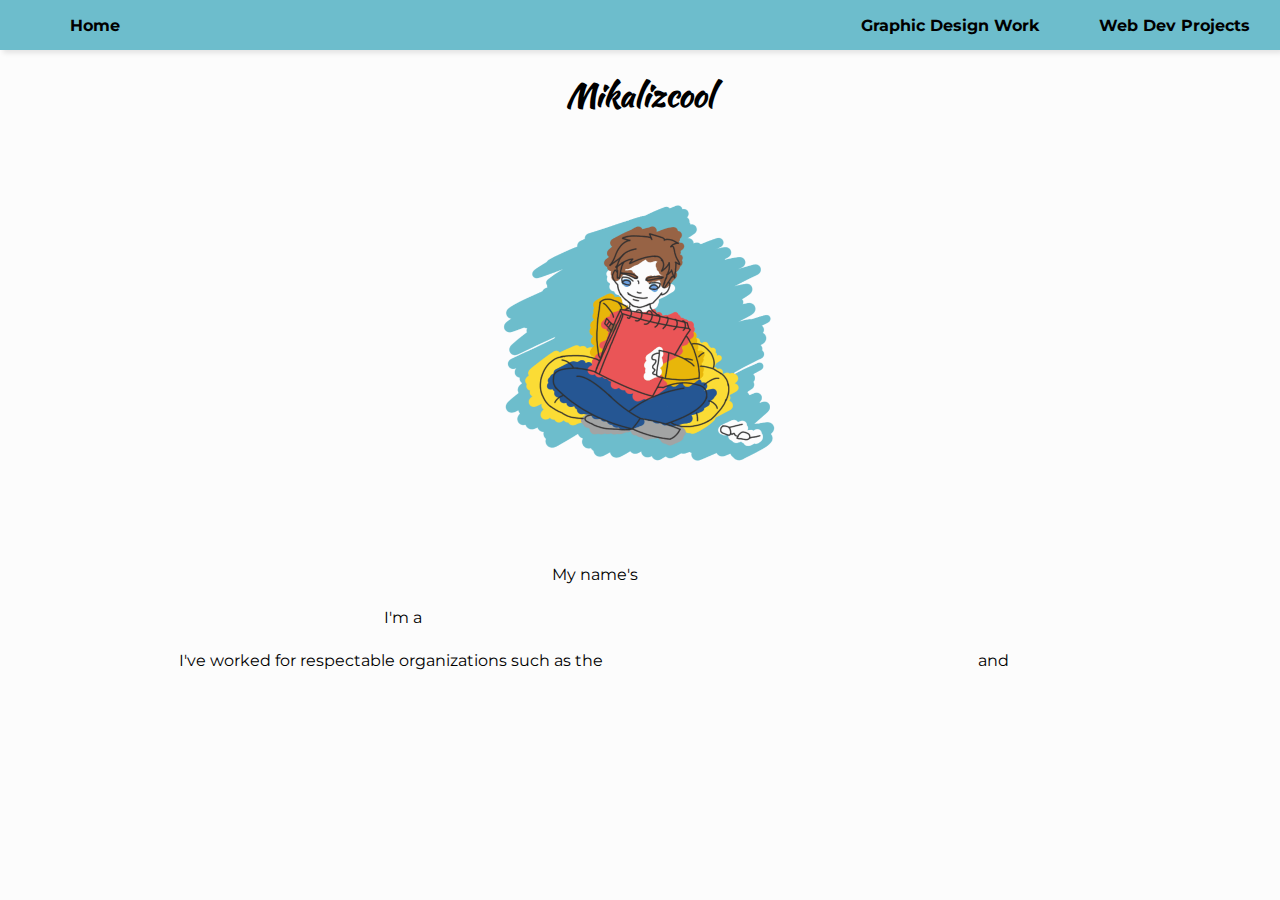
<file: index.html>
<!DOCTYPE html>
<html lang="en">
<head>
    <meta charset="UTF-8">
    <meta name="viewport" content="width=device-width, initial-scale=1.0">
    <title>Michael</title>
    
    <link href='https://fonts.googleapis.com/css?family=Montserrat' rel='stylesheet'>
    <link href="https://fonts.googleapis.com/css2?family=Kaushan+Script&display=swap" rel="stylesheet">
    <link href='./design.css' rel='stylesheet'>
    <link rel="apple-touch-icon" sizes="180x180" href="./apple-touch-icon.png">
    <link rel="icon" type="image/png" sizes="32x32" href="/media/favicon-32x32.png">
    <link rel="icon" type="image/png" sizes="16x16" href="/media/favicon-16x16.png">
</head>
<body style="background-color:rgb(252,252,252);">
    
    <nav>
        <ul class="sidebar">
            <li onclick = hideSidebar()><a href="#"><svg xmlns="http://www.w3.org/2000/svg" height="24" viewBox="0 -960 960 960" width="24"><path d="m256-200-56-56 224-224-224-224 56-56 224 224 224-224 56 56-224 224 224 224-56 56-224-224-224 224Z"/></svg></a></li>
            <li><a href="/"> Home </a></li>
            <li><a href="/work"> Graphic Design Work</a></li>
            <li><a href="/projects"> Web Dev Projects </a></li>
            
            
        </ul>
        <ul>
            <li class="hideOnMobile"><a href="/"> Home </a></li>
            <li class="hideOnMobile"><a href="/work"> Graphic Design Work</a></li>
            <li class="hideOnMobile"><a href="/projects"> Web Dev Projects </a></li>
            
            <li class="menu-button" onclick=showSidebar()><a href="#"><svg xmlns="http://www.w3.org/2000/svg" height="24" viewBox="0 -960 960 960" width="24"><path d="M120-240v-80h720v80H120Zm0-200v-80h720v80H120Zm0-200v-80h720v80H120Z"/></svg></a></li>
        </ul>
    </nav>

    <main class="main">
        <h1>Mikalizcool</h1>
        <img src="media/website_pic_1.gif" class="center">
        <p class="welcome"><font size="+3px">Hi!</font></p>
        <p>My name's <span class="welcome">Michael.</span><br><br>I'm a <span class="welcome">Frontend Web Developer, Graphic Designer.</span><br><br>I've worked for respectable organizations such as the <span class="welcome">Department of Homeland Security</span> and <span class="welcome">Concern Worldwide.</span></p>
    </main>
    <script>
        function showSidebar(){
            const sidebar = document.querySelector('.sidebar')
            sidebar.style.display = 'flex'
        }
        function hideSidebar(){
            const sidebar = document.querySelector('.sidebar')
            sidebar.style.display = 'none'
        }
    </script>
</body>
</html>
</file>
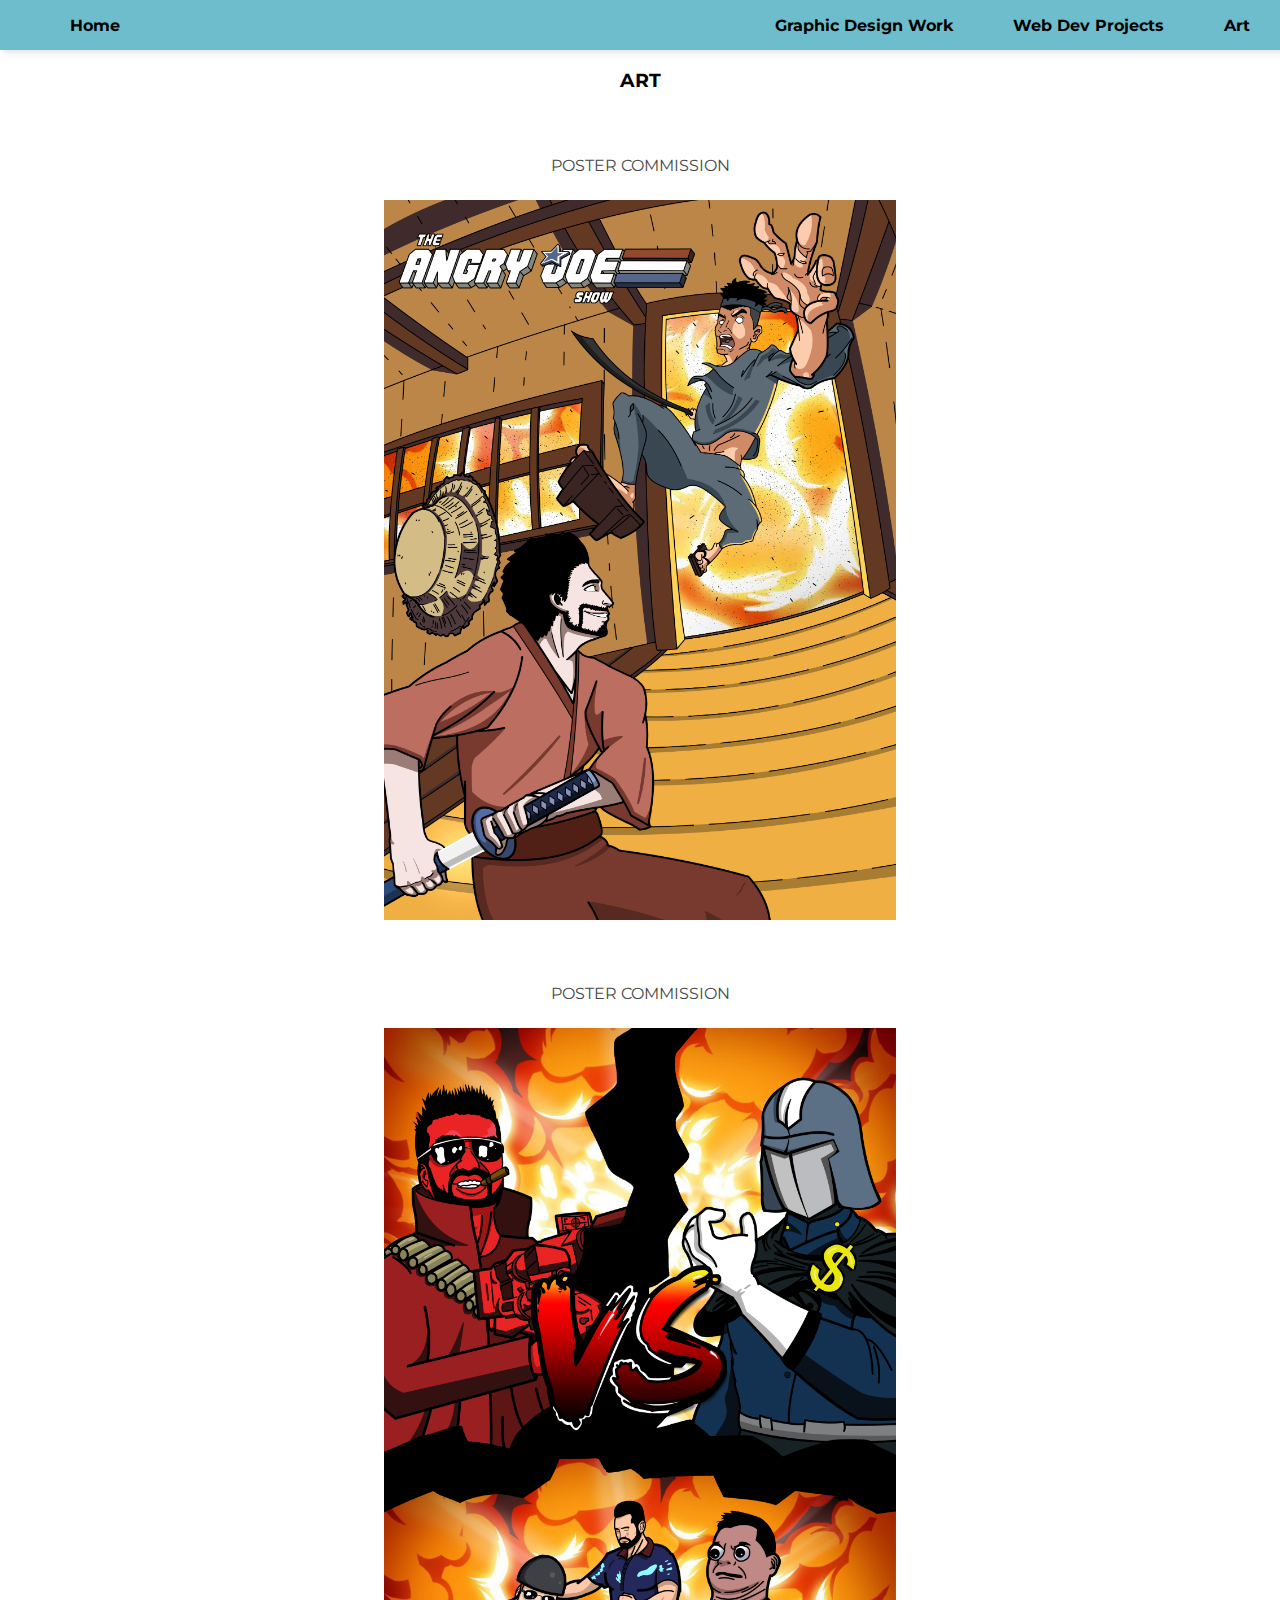
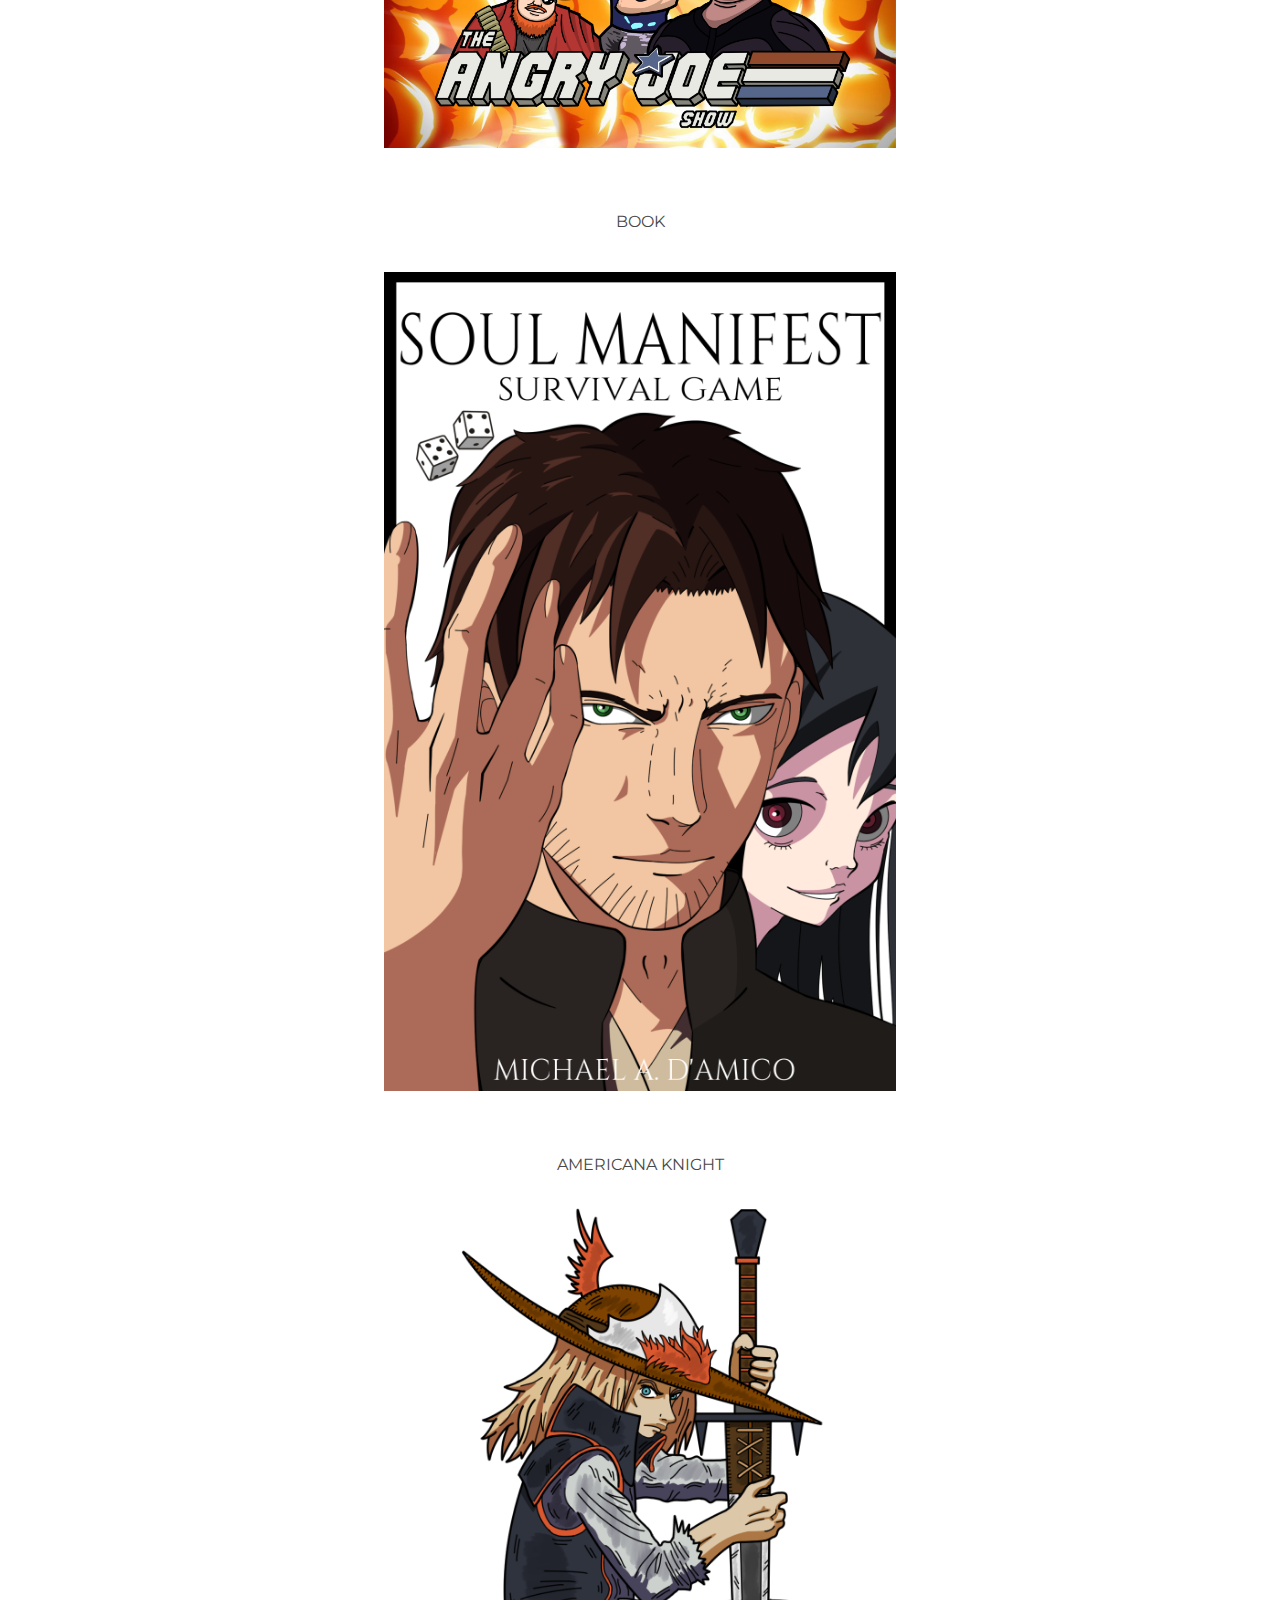
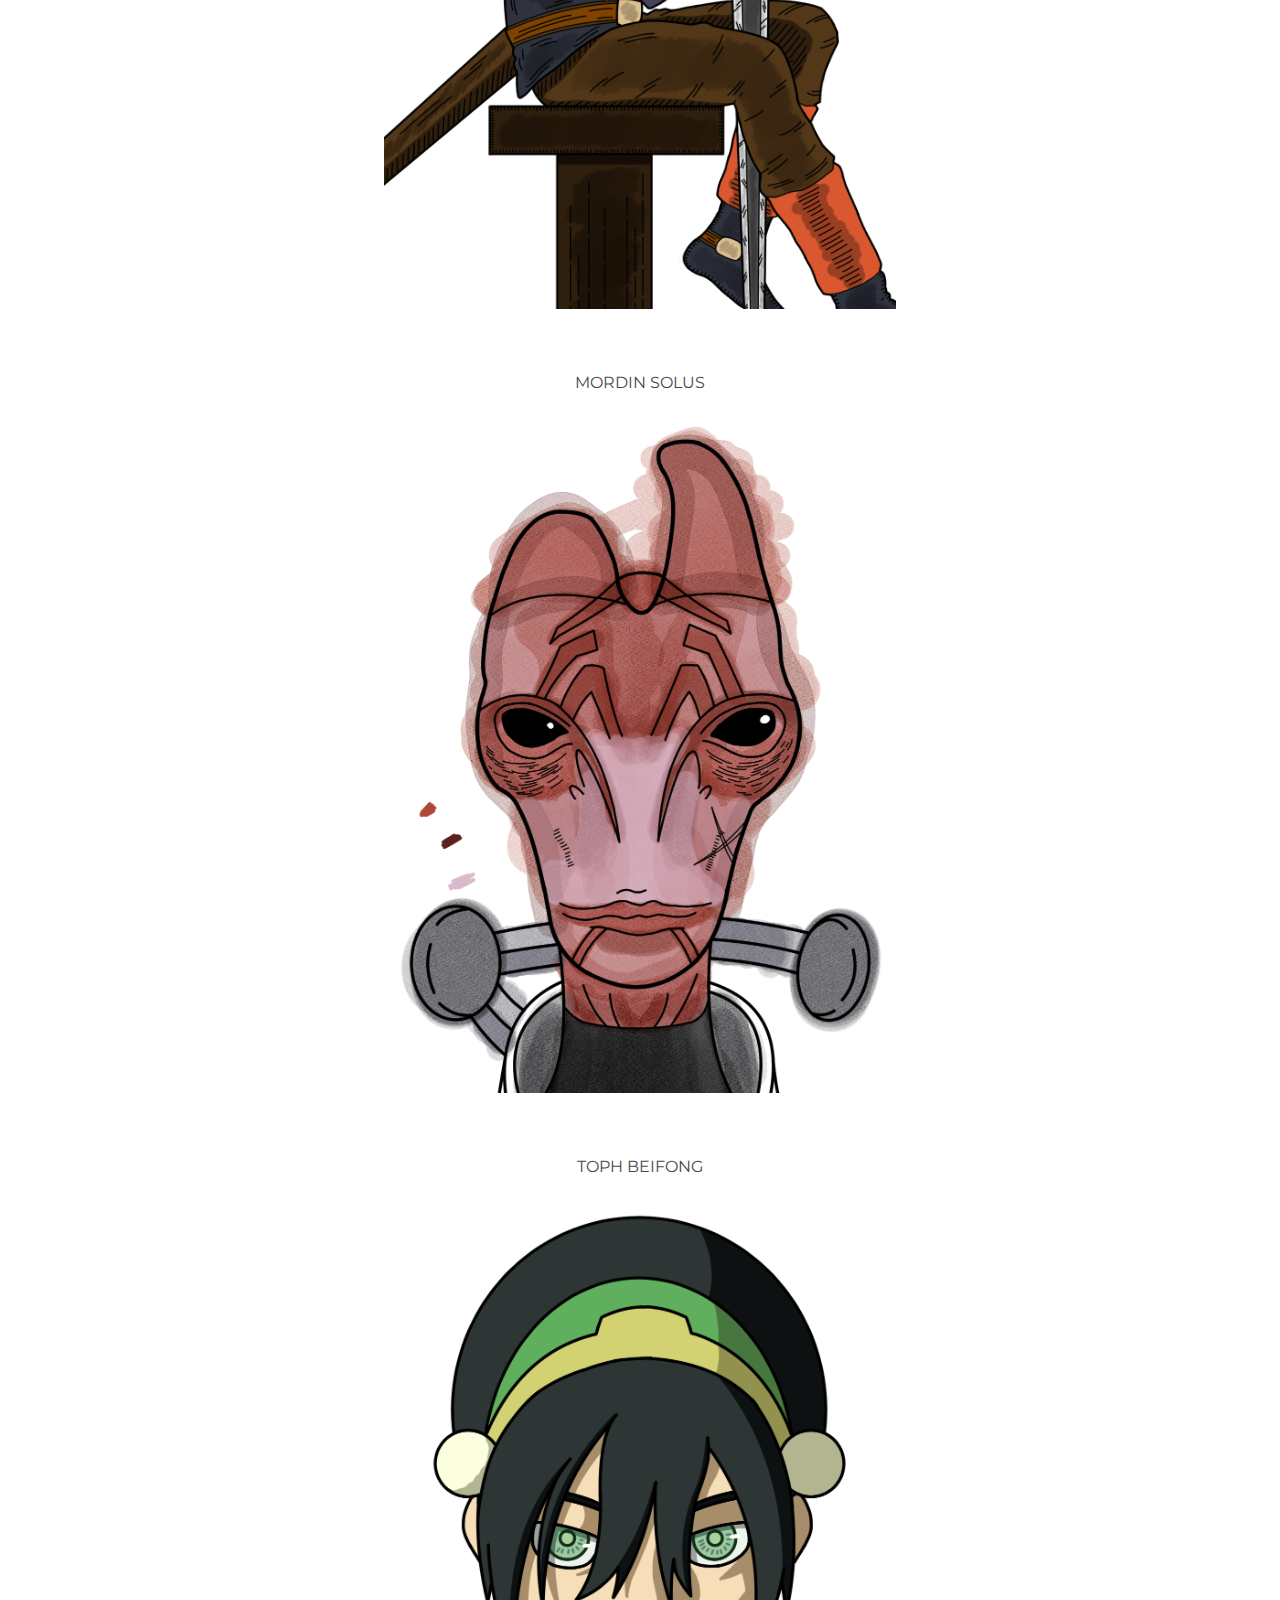
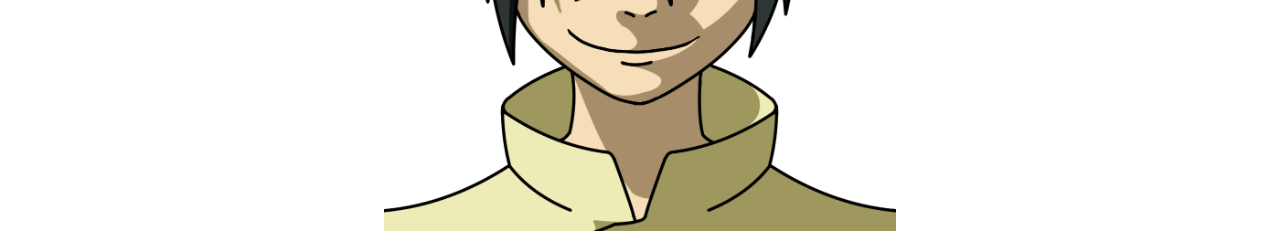
<file: art/index.html>
<!DOCTYPE html>
<html lang="en">
	<head>
		<meta name="viewport" content="width=device-width, initial-scale=1.0">
		<title> Michael </title>
		
		<link href='https://fonts.googleapis.com/css?family=Montserrat' rel='stylesheet'>
		
		<link href='../design.css' rel='stylesheet'>
		<link rel="apple-touch-icon" sizes="180x180" href="/media/apple-touch-icon.png">
		<link rel="icon" type="image/png" sizes="32x32" href="/media/favicon-32x32.png">
		<link rel="icon" type="image/png" sizes="16x16" href="/media/favicon-16x16.png">
	</head>
	<body>
		<nav>
			<ul class="sidebar">
				<li onclick = hideSidebar()><a href="#"><svg xmlns="http://www.w3.org/2000/svg" height="24" viewBox="0 -960 960 960" width="24"><path d="m256-200-56-56 224-224-224-224 56-56 224 224 224-224 56 56-224 224 224 224-56 56-224-224-224 224Z"/></svg></a></li>
				<li><a href="/"> Home </a></li>
				<li><a href="/work"> Graphic Design Work </a></li>
				<li><a href="/projects"> Web Dev Projects </a></li>
				<li><a href="/art"> Art </a></li>
			</ul>
			<ul>
				<li class="hideOnMobile"><a href="/"> Home </a></li>
				<li class="hideOnMobile"><a href="/work"> Graphic Design Work </a></li>
				<li class="hideOnMobile"><a href="/projects"> Web Dev Projects </a></li>
				<li class="hideOnMobile"><a href="/art"> Art </a></li>
				<li class="menu-button" onclick=showSidebar()><a href="#"><svg xmlns="http://www.w3.org/2000/svg" height="24" viewBox="0 -960 960 960" width="24"><path d="M120-240v-80h720v80H120Zm0-200v-80h720v80H120Zm0-200v-80h720v80H120Z"/></svg></a></li>
			</ul>
		</nav>

	<main class="main">
		<h3 class="flex-container" style="display:flex; justify-content:center; margin-bottom:10px;"> ART </h3>
		<button onclick="topFunction()" id="myBtn" title="Go to top">&uarr;</button>
		<div>
			<p class="title"> POSTER COMMISSION </p>
			<img src="/media/MichaelD_AJSA_Poster_2020.png" class="artCenter">
			<p class="title"> POSTER COMMISSION </p>
			<img src="/media/MichaelD_AJSA_Poster_2019.png" class="artCenter">
			<p class="title"> BOOK </p>
			<a href="https://www.amazon.com/dp/B0B3HM8VT9" target="blank"><img src="/media/book_cover_1.png" class="artCenter"></a>
			<p class="title"> AMERICANA KNIGHT </p>
			<img src="/media/webpic27.png" class="artCenter">
			<p class="title"> MORDIN SOLUS </p>
			<img src="/media/mordin.png" class="artCenter">
			<p class="title"> TOPH BEIFONG </p>
			<img src="/media/toph.png" class="artCenter">
		</div>
	</main>
	<script>
        function showSidebar(){
            const sidebar = document.querySelector('.sidebar')
            sidebar.style.display = 'flex'
        }
        function hideSidebar(){
            const sidebar = document.querySelector('.sidebar')
            sidebar.style.display = 'none'
        }
    </script>
  
		
		
	</body>
</html>
</file>
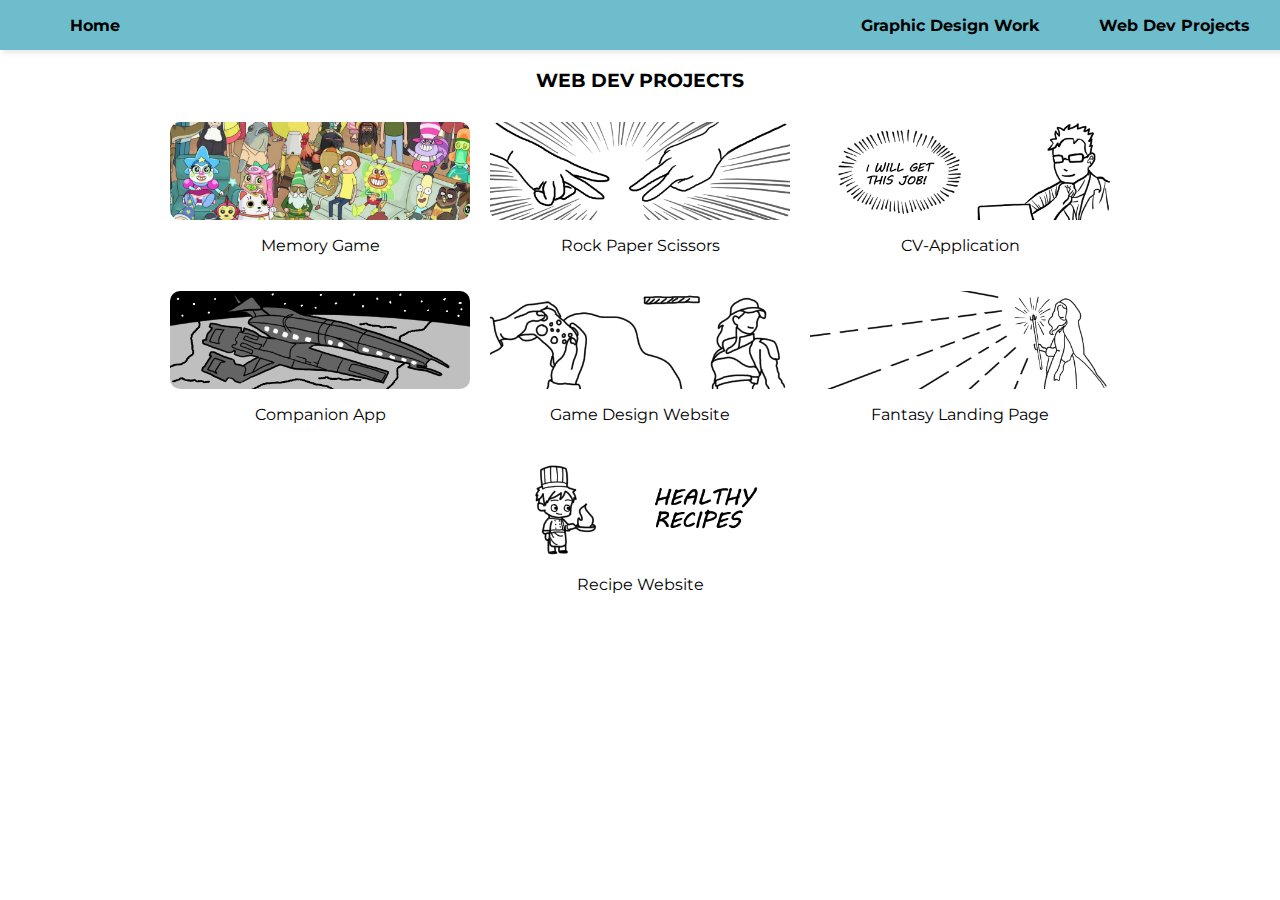
<file: projects/index.html>
<!DOCTYPE html>
<html>
	<head>
		<meta name="viewport" content="width=device-width, initial-scale=1.0">
		<title> Michael </title>
		
		<link href='https://fonts.googleapis.com/css?family=Montserrat' rel='stylesheet'>
		
		<link href='../design.css' rel='stylesheet'>
		<link rel="apple-touch-icon" sizes="180x180" href="/media/apple-touch-icon.png">
		<link rel="icon" type="image/png" sizes="32x32" href="/media/favicon-32x32.png">
		<link rel="icon" type="image/png" sizes="16x16" href="/media/favicon-16x16.png">
	</head>
	<body>
		<nav>
			<ul class="sidebar">
				<li onclick = hideSidebar()><a href="#"><svg xmlns="http://www.w3.org/2000/svg" height="24" viewBox="0 -960 960 960" width="24"><path d="m256-200-56-56 224-224-224-224 56-56 224 224 224-224 56 56-224 224 224 224-56 56-224-224-224 224Z"/></svg></a></li>
				<li><a href="/"> Home </a></li>
				<li><a href="/work"> Graphic Design Work </a></li>
				<li><a href="/projects"> Web Dev Projects </a></li>
				
			</ul>
			<ul>
				<li class="hideOnMobile"><a href="/"> Home </a></li>
				<li class="hideOnMobile"><a href="/work"> Graphic Design Work </a></li>
				<li class="hideOnMobile"><a href="/projects"> Web Dev Projects </a></li>
				
				<li class="menu-button" onclick=showSidebar()><a href="#"><svg xmlns="http://www.w3.org/2000/svg" height="24" viewBox="0 -960 960 960" width="24"><path d="M120-240v-80h720v80H120Zm0-200v-80h720v80H120Zm0-200v-80h720v80H120Z"/></svg></a></li>
			</ul>
		</nav>
		
		</div>
		<main class="main">
			<h3 class="flex-container" style="display:flex; justify-content:center; margin-bottom:10px;"> WEB DEV PROJECTS </h3>
			<div class="project-container">
				<div class="gallery">
					<div class="gallery-item">
						<a href="https://memory-game-two-pied.vercel.app/" target="_blank"><img src="/media/memory-game.png" alt="Image 1"></a>
						<p class="gallery-item-text">Memory Game</p>
					</div>
					<div class="gallery-item">
						<a href="https://mikalizcool.github.io/Rock-Paper-Scissors/" target="_blank"><img src="/media/example.png" alt="Image 1"></a>
						<p class="gallery-item-text">Rock Paper Scissors</p>
					</div>
					<div class="gallery-item">
						<a href="https://cv-application-ebon.vercel.app/" target="_blank"><img src="/media/cv-application.png" alt="Image 1"></a>
						<p class="gallery-item-text">CV-Application</p>
					</div>
					<div class="gallery-item">
						<a href="https://mass-effect-companion-app.vercel.app/" target="_blank"><img src="/media/companion-app.png" alt="Image 1"></a>
						<p class="gallery-item-text">Companion App</p>
					</div>
					<div class="gallery-item">
						<a href="https://www.iccentricgames.com/" target="_blank"><img src="/media/game-design.png" alt="Image 1"></a>
						<p class="gallery-item-text">Game Design Website</p>
					</div>
					<div class="gallery-item">
						<a href="https://mikalizcool.github.io/landing-page/" target="_blank"><img src="/media/landing-page.png" alt="Image 1"></a>
						<p class="gallery-item-text">Fantasy Landing Page</p>
					</div>
					<div class="gallery-item">
						<a href="https://mikalizcool.github.io/healthy-recipes/" target="_blank"><img src="/media/recipe-website.png" alt="Image 1"></a>
						<p class="gallery-item-text">Recipe Website</p>
					</div>
				</div>
				<!----
				<a href="https://mikalizcool.github.io/Rock-Paper-Scissors/" target="_blank"> <button class="button"> Rock Paper Scissors </button> </a>
				<a href="https://mass-effect-companion-app.vercel.app/" target="_blank"> <button class="button"> Mass Effect Companion App </button></a>
				<a href="https://mikalizcool.github.io/landing-page/" target="_blank"> <button class="button"> Fantasy Landing Page </button> </a>
				<a href="https://mikalizcool.github.io/healthy-recipes/" target="_blank"> <button class="button"> Recipe Website </button> </a>
				<a href="https://www.iccentricgames.com/" target="_blank"> <button class="button"> Game Design Website </button> </a>
				-->
			</div>
		</main>
		<script>
			function showSidebar(){
				const sidebar = document.querySelector('.sidebar')
				sidebar.style.display = 'flex'
			}
			function hideSidebar(){
				const sidebar = document.querySelector('.sidebar')
				sidebar.style.display = 'none'
			}
		</script>
	</body>
</html>
</file>
<file: design.css>
* {
  box-sizing: border-box;
  animation: fadeInAnimation ease 1s;
  animation-iteration-count: 1;
  font-family: montserrat;
  animation-fill-mode: forwards;
}
body{
	margin: 0;
}
h1{
		display: flex;
		justify-content: center;
		font-family: 'Kaushan Script', cursive;
	}
.welcome{
	font-weight: bold;
	color: #5BA0AD;
	opacity: 0;
	animation: slideIn 1s ease-in-out forwards;
}
@keyframes slideIn {
	0% {
	opacity: 0;
	transform: translateX(-100%);
	}
	100% {
	opacity: 1;
	transform: translateX(0);
	}
}
#myBtn {
	display: none;
	position: fixed;
	bottom: 20px;
	right: 5px;
	z-index: 99;
	font-size: 30px;
	border: none;
	outline: none;
	background-color: #FFD250 ;
	color: white;
	cursor: pointer;
	padding: 15px;
	border-radius: 4px;
}
#myBtn:hover {
background-color: #555;
}
nav{
	background-color: #6DBDCC;
	box-shadow: 3px 3px 5px rgba(0, 0, 0, 0.1);
}
nav ul{
	width: 100%;
	list-style: none;
	display: flex;
	justify-content: flex-end;
	align-items: center;
	margin: 0;
}
nav li{
	height: 50px;
}
nav a{
	height: 100%;
	padding: 0 30px;
	text-decoration: none;
	display: flex;
	align-items: center;
	color: black;
}
nav a:hover{
	background-color: #f0f0f0;
}
nav li:first-child{
	margin-right: auto;
}
.sidebar{
	position: fixed;
	top: 0;
	right: 0;
	height: 100vh;
	width: 250px;
	z-index: 999;
	background-color: rgba(255, 255, 255, 0.1);
	backdrop-filter: blur(10px);
	box-shadow: 3px 3px 5px rgba(0, 0, 0, 0.1);
	display: none;
	flex-direction: column;
	align-items: flex-start;
	justify-content: flex-start;
}
.sidebar li{
	width: 100%;
}
.sidebar a{
	width: 100%;
}
.center{
	display: block;
	margin-left: auto;
	margin-right: auto;
	margin-top:5%;
}
.artCenter{
	display: block;
	margin-left: auto;
	margin-right: auto;
	margin-top:2%;
	width:40%;
}
.icon{
	display:flex;
	justify-content:left;
	
}
.links{
	display:flex;
	justify-content: right;
	width:50%;
}
.button{
	border: none;
	background: transparent;
	color: black;
	font-size: 17px;
	margin-bottom: 20px;
	border-radius: 25px;
	padding: 10px 20px;
	cursor: pointer;
}
.projects-container{
	display: flex;
	flex-direction: row;
	justify-content: center;
	margin: 0px 10px;
}
.games{/*
	position: relative;
	left: 40%;*/
}
.art{
	position: relative;
	
}
img{
	width:300px;
	height:auto;
}
.flex-container{
	display: flex;
	justify-content: center;
}


.button:hover {
	background-color: #6DBDCC;
	color: white;
}

.button:active {
	transform: translateY(4px);
}

.title{
	display:flex;
	justify-content: center;
	color: #474747;
	margin-top:5%;
	
}

.mini-title{
	display:flex;
	justify-content: center;
	color: #474747;
	font-size: 14px;
}


a{
	text-decoration: none;
	text-decoration-line: none;
	text-decoration-style: initial;
	text-decoration-color: initial;
	display: flex;
	justify-content: center;
	text-align: center;
	color: white;
	font-weight: bold;
	
}

p{
	text-align: center;
	margin-left: 10%;
	margin-right: 10%;
}
.welcome{
	font-size: 20px;
}
.menu-button{
	display: none;
}
.project-container{
    margin: 0 auto;
    padding: 20px;
    text-align: center;
}
.gallery {
    display: flex;
    justify-content: center;
    flex-wrap: wrap;
    gap: 20px;
}

.gallery img {
    max-width: 100%;
    height: auto;
    transition: transform 0.3s;
    cursor: pointer;
}

.gallery img:hover {
    transform: scale(1.1);
}
.gallery-item{
	position: relative;
}
.gallery-item img {
	border-radius: 10px;
}
.gallery-item-text{
	
	
}
@media(max-width: 800px) {
	/* For mobile phones: */
	.hideOnMobile{
		display: none;
	}
	.menu-button{
		display: block;
	}
	.flex-container-nav {
    visibility: visible; /* Change from hidden to visible */
  }
	.nav{
		display: flex;
		flex-direction: column;
		align-items: center;
		height: 300px;
		
	}
	.center {
		display: block;
		margin-left: auto;
		margin-right: auto;
		margin-top:5%;
		width: 60%;
		height: auto;
	}
	
	.artCenter{
		display: block;
		margin-left: auto;
		margin-right: auto;
		margin-top:5%;
		width: 60%;
		height: auto;
		
	}
	
	#navButton{
		display: flex;
		background-color: white;
		
		height: 50px;
		justify-content: center;
		align-items: center;
		border-style: none;
	}
	
	.desktop-logo{
		display:none;
		width:0%;
		
	}
	.main {
	  transition: transform 0.2s;
	}
	
	.container{
		  display: inline-block;
		  cursor: pointer;
	}

	
	.welcome{
		font-size: 15px;
	}
	.projects-container{
		flex-direction: column;
		
	}
}
@media(max-width: 400px){
	.sidebar{
		width: 100%;
	}
}
</file>
